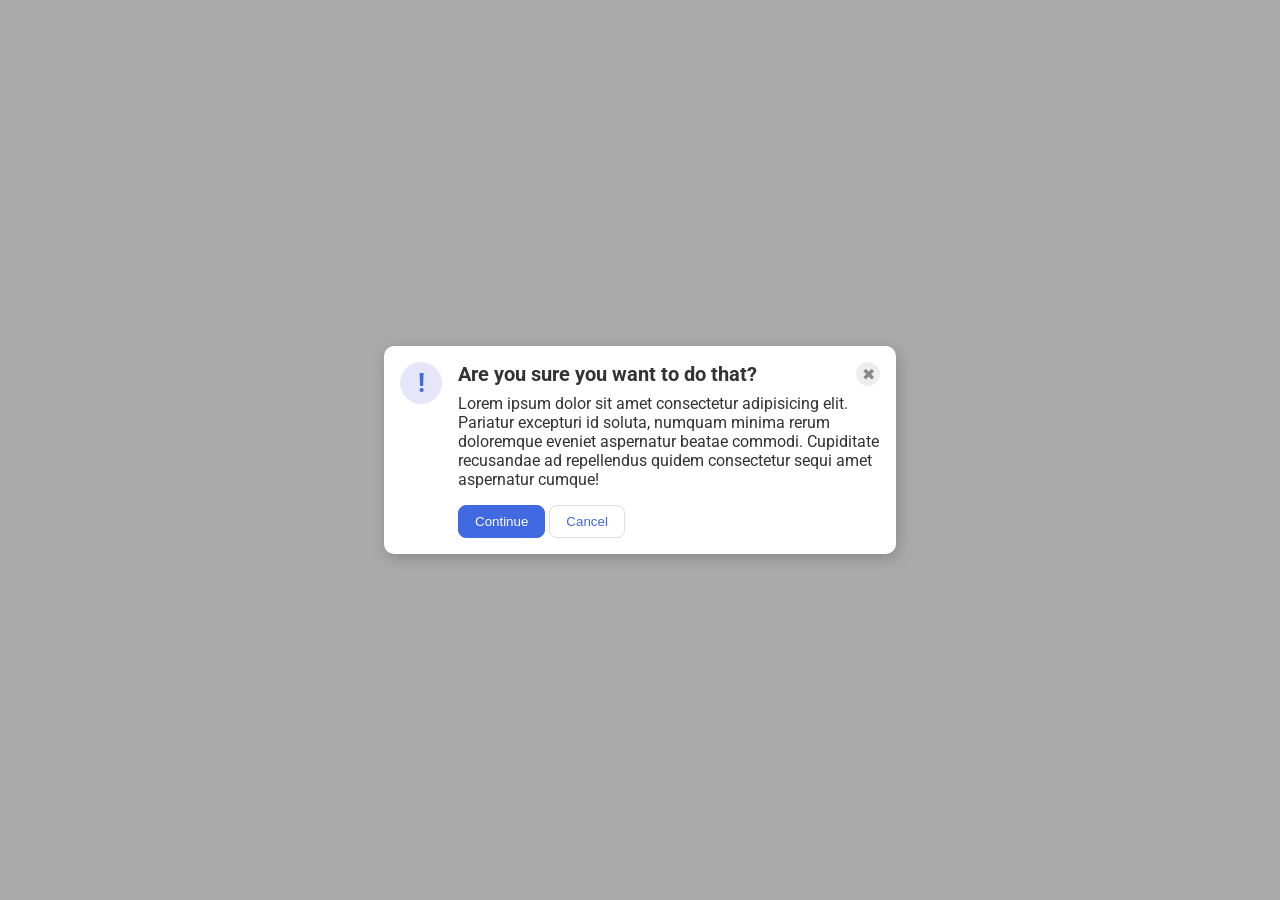
<file: foundations/flex/05-flex-modal/index.html>
<!DOCTYPE html>
<html lang="en">
  <head>
    <meta charset="UTF-8">
    <meta http-equiv="X-UA-Compatible" content="IE=edge">
    <meta name="viewport" content="width=device-width, initial-scale=1.0">
    <link rel="stylesheet" href="style.css">
    <title>Modal</title>
  </head>
  <body>
    <div class="modal">
      <div class="icon">!</div>
      <div class="right-panel">
        <div class="header-container">
          <div class="header">Are you sure you want to do that?</div>
          <button class="close-button">✖</button>
        </div>
        <div class="text">Lorem ipsum dolor sit amet consectetur adipisicing elit. Pariatur excepturi id soluta, numquam
          minima rerum doloremque eveniet aspernatur beatae commodi. Cupiditate recusandae ad repellendus quidem
          consectetur
          sequi amet aspernatur cumque!</div>
        <div class="button-container">
          <button class="continue">Continue</button>
          <button class="cancel">Cancel</button>
        </div>
      </div>
    </div>
  </body>
</html>
</file>
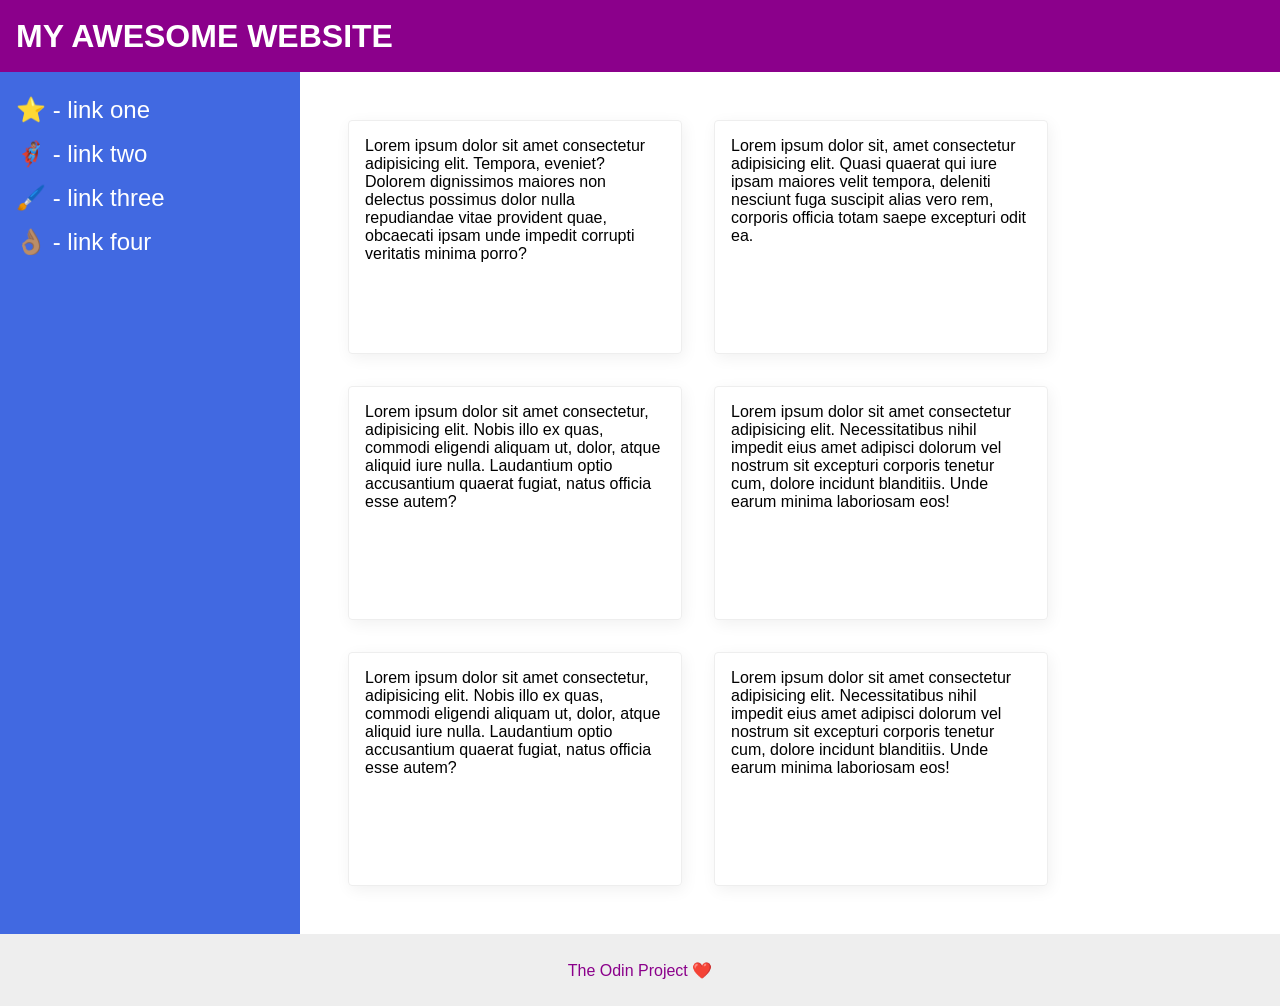
<file: foundations/flex/07-flex-layout-2/index.html>
<!DOCTYPE html>
<html lang="en">

<head>
  <meta charset="UTF-8">
  <meta http-equiv="X-UA-Compatible" content="IE=edge">
  <meta name="viewport" content="width=device-width, initial-scale=1.0">
  <title>The Holy Grail</title>
  <link rel="stylesheet" href="style.css">
</head>

<body>
  <div class="header">
    MY AWESOME WEBSITE
  </div>
  <div class="container">
    <div class="sidebar">
      <ul>
        <li><a href="#">⭐ - link one</a></li>
        <li><a href="#">🦸🏽‍♂️ - link two</a></li>
        <li><a href="#">🖌️ - link three</a></li>
        <li><a href="#">👌🏽 - link four</a></li>
      </ul>
    </div>
    <div class="content">
      <div class="card">Lorem ipsum dolor sit amet consectetur adipisicing elit. Tempora, eveniet? Dolorem dignissimos
        maiores non delectus possimus dolor nulla repudiandae vitae provident quae, obcaecati ipsam unde impedit
        corrupti veritatis minima porro?</div>
      <div class="card">Lorem ipsum dolor sit, amet consectetur adipisicing elit. Quasi quaerat qui iure ipsam maiores
        velit tempora, deleniti nesciunt fuga suscipit alias vero rem, corporis officia totam saepe excepturi odit ea.
      </div>
      <div class="card">Lorem ipsum dolor sit amet consectetur, adipisicing elit. Nobis illo ex quas, commodi eligendi
        aliquam ut, dolor, atque aliquid iure nulla. Laudantium optio accusantium quaerat fugiat, natus officia esse
        autem?</div>
      <div class="card">Lorem ipsum dolor sit amet consectetur adipisicing elit. Necessitatibus nihil impedit eius amet
        adipisci dolorum vel nostrum sit excepturi corporis tenetur cum, dolore incidunt blanditiis. Unde earum minima
        laboriosam eos!</div>
      <div class="card">Lorem ipsum dolor sit amet consectetur, adipisicing elit. Nobis illo ex quas, commodi eligendi
        aliquam ut, dolor, atque aliquid iure nulla. Laudantium optio accusantium quaerat fugiat, natus officia esse
        autem?</div>
      <div class="card">Lorem ipsum dolor sit amet consectetur adipisicing elit. Necessitatibus nihil impedit eius amet
        adipisci dolorum vel nostrum sit excepturi corporis tenetur cum, dolore incidunt blanditiis. Unde earum minima
        laboriosam eos!</div>
    </div>
  </div>
  <div class="footer">
    The Odin Project ❤️
  </div>
</body>

</html>
</file>
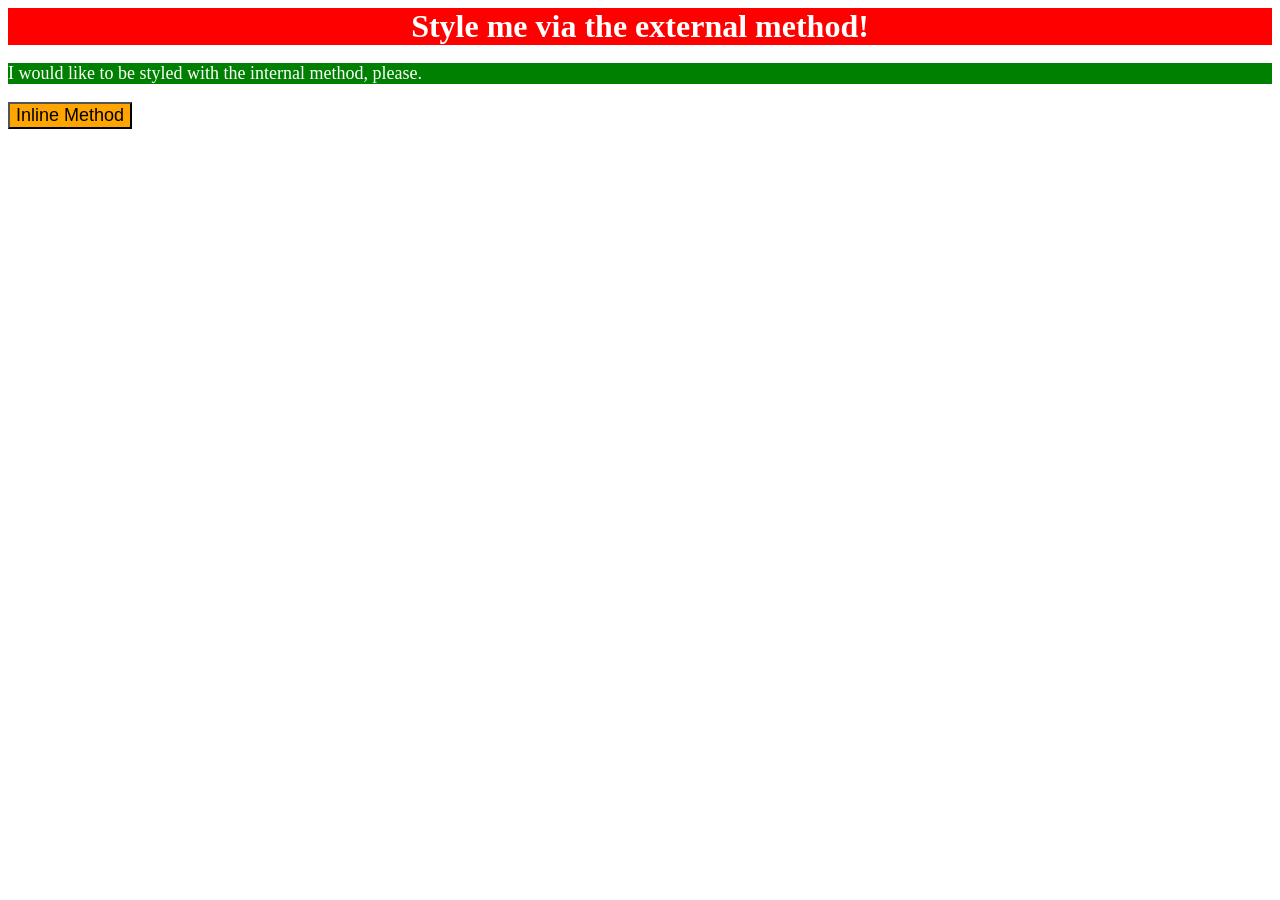
<file: foundations/intro-to-css/01-css-methods/index.html>
<!DOCTYPE html>
<html lang="en">
  <head>
    <meta charset="UTF-8">
    <meta http-equiv="X-UA-Compatible" content="IE=edge">
    <meta name="viewport" content="width=device-width, initial-scale=1.0">
    <title>Methods for Adding CSS</title>
    <link rel="stylesheet" href="css-methods.css">
    <style>
      p {background-color: green;
          color: white;
          font-size: 18px;
        }
    </style>
  </head>
  <body>
    <div>Style me via the external method!</div>
    <p>I would like to be styled with the internal method, please.</p>
    <!-- an orange background and a font size of 18px -->
    <button style="background-color: orange; font-size: 18px;">Inline Method</button>
  </body>
</html>
</file>
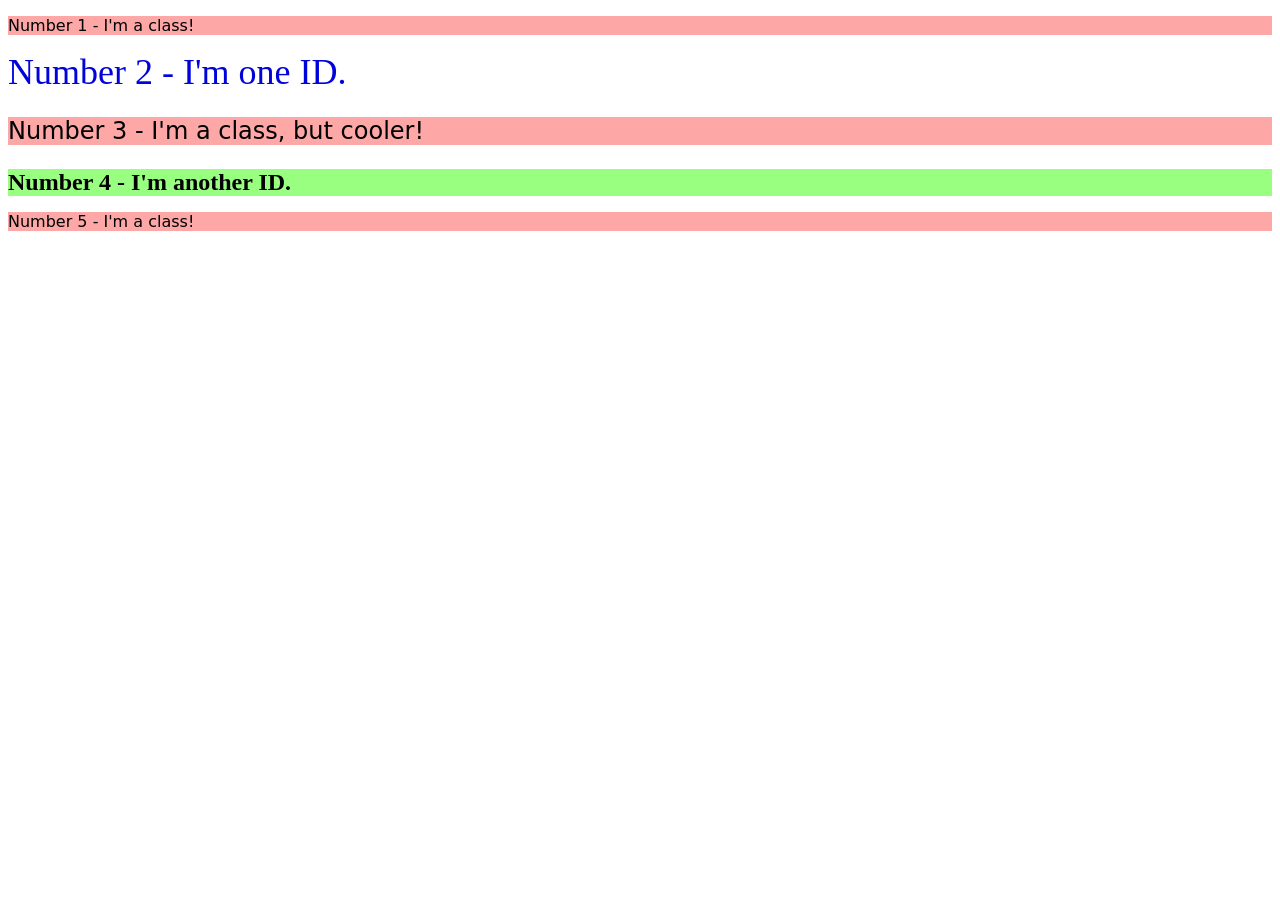
<file: foundations/intro-to-css/02-class-id-selectors/index.html>
<!DOCTYPE html>
<html lang="en">
  <head>
    <meta charset="UTF-8">
    <meta http-equiv="X-UA-Compatible" content="IE=edge">
    <meta name="viewport" content="width=device-width, initial-scale=1.0">
    <title>Class and ID Selectors</title>
    <link rel="stylesheet" href="style.css">
  </head>
  <body>
    <p class="pink-with-fonts">Number 1 - I'm a class!</p>
    <div id="blue-and-biggest">Number 2 - I'm one ID.</div>
    <p class="bigger-text">Number 3 - I'm a class, but cooler!</p>
    <div id="green-and-bold">Number 4 - I'm another ID.</div>
    <p class="pink-with-fonts">Number 5 - I'm a class!</p>
  </body>
</html>
</file>
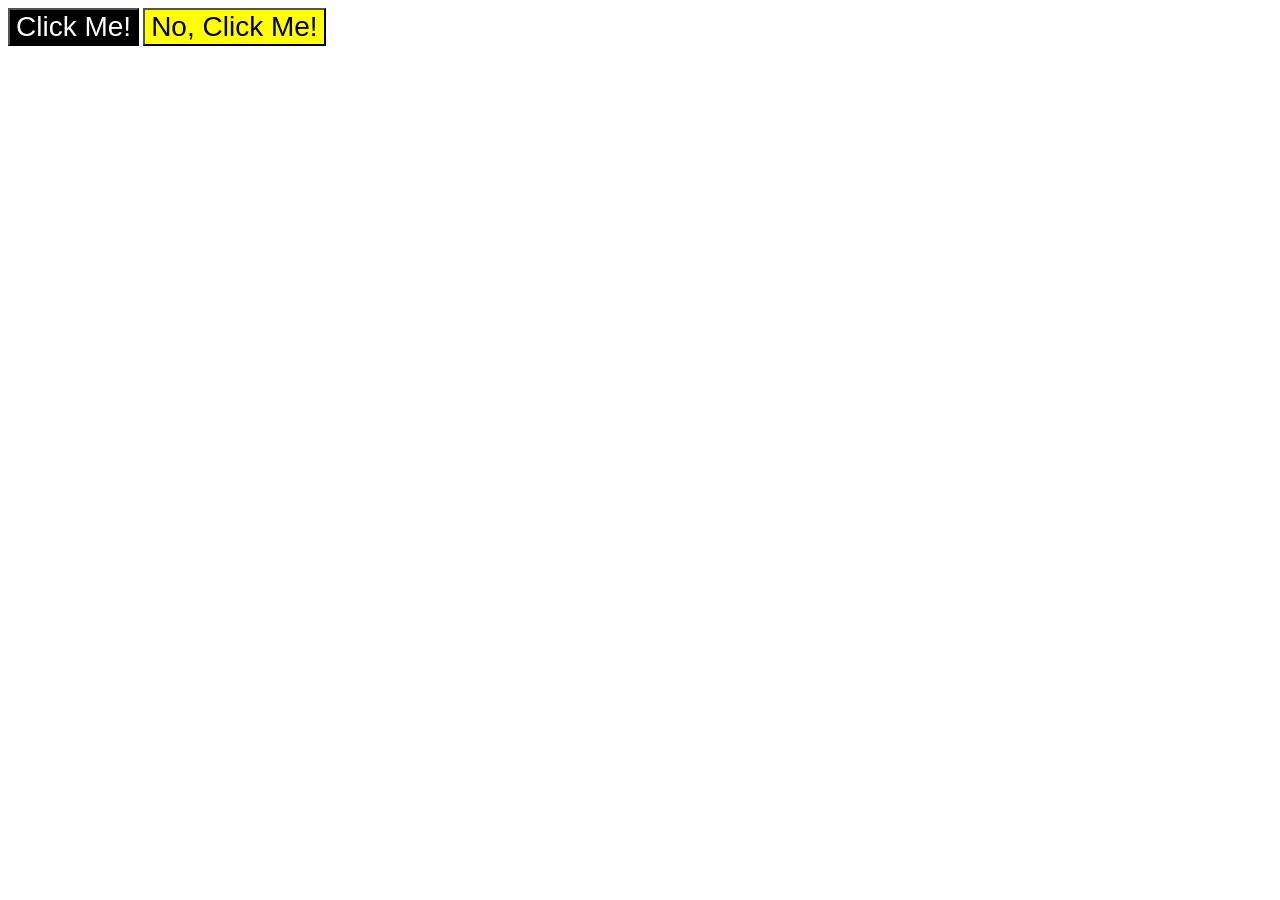
<file: foundations/intro-to-css/03-grouping-selectors/index.html>
<!DOCTYPE html>
<html lang="en">
  <head>
    <meta charset="UTF-8">
    <meta http-equiv="X-UA-Compatible" content="IE=edge">
    <meta name="viewport" content="width=device-width, initial-scale=1.0">
    <title>Grouping Selectors</title>
    <link rel="stylesheet" href="style.css">
  </head>
  <body>
    <button class="first">Click Me!</button>
    <button class="second">No, Click Me!</button>
  </body>
</html>
</file>
<file: foundations/flex/05-flex-modal/style.css>
@import url('https://fonts.googleapis.com/css2?family=Roboto:wght@400;700&display=swap');

html,
body {
  height: 100%;
}

body {
  font-family: Roboto, sans-serif;
  margin: 0;
  background: #aaa;
  color: #333;
  /* I'll give you this one for free lol */
  display: flex;
  align-items: center;
  justify-content: center;
}

.modal {
  background: white;
  width: 480px;
  border-radius: 10px;
  box-shadow: 2px 4px 16px rgba(0, 0, 0, .2);
}

.icon {
  color: royalblue;
  font-size: 26px;
  font-weight: 700;
  background: lavender;
  width: 42px;
  height: 42px;
  border-radius: 50%;
  display: flex;
  align-items: center;
  justify-content: center;
  flex-shrink: 0;
}

.close-button {
  background: #eee;
  border-radius: 50%;
  color: #888;
  font-weight: 400;
  font-size: 16px;
  height: 24px;
  width: 24px;
  display: flex;
  align-items: center;
  justify-content: center;
  border: 1px solid #eee;
  padding: 0;
}

button {
  cursor: pointer;
  padding: 8px 16px;
  border-radius: 8px;
}

button.continue {
  background: royalblue;
  border: 1px solid royalblue;
  color: white;
}

button.cancel {
  background: white;
  border: 1px solid #ddd;
  color: royalblue;
}


/* My Solution */

.right-panel{
  display: flex;
  flex-direction: column;
}

.header {
  display: flex;
  font-weight: bold;
  font-size: 20px;
  margin-right: auto;
  flex-shrink: 0;
}

.modal {
  padding: 16px;
  display: flex;
  justify-content:flex-start;
  gap:16px;
}

.header-container {
  display: flex;
  justify-content: flex-start;
  margin-bottom: 8px;
  gap:16px;
}

.button-container {
  display: flex;
  gap: 4px;
  margin-top:16px;
}
</file>
<file: foundations/flex/07-flex-layout-2/style.css>
body {
  font-family: -apple-system, BlinkMacSystemFont, 'Segoe UI', Roboto, Oxygen, Ubuntu, Cantarell, 'Open Sans', 'Helvetica Neue', sans-serif;
  margin: 0;
  min-height: 100vh;
}

.header {
  height: 72px;
  background: darkmagenta;
  color: white;
}

.footer {
  height: 72px;
  background: #eee;
  color: darkmagenta;
}

.sidebar {
  width: 300px;
  background: royalblue;
  box-sizing: border-box;
}

.card {
  border: 1px solid #eee;
  box-shadow: 2px 4px 16px rgba(0,0,0,.06);
  border-radius: 4px;
}


/* My Solution */

.header{
  display: flex;
  align-items: center;
  font-size: 32px;
  font-weight: 900;
  padding-left: 16px;
}

.footer{
  display: flex;
  justify-content: center;
  align-items: center;
}

.card{
  width: 300px;
  height: 200px;
  padding: 16px;
}

.container{
  display: flex;
  flex-grow: 1;
}

.sidebar{
  display: flex;
  flex-shrink: 0;
  font-size: 24px;
  color: white;
  align-items: first baseline;
}

.content{
  display:flex;
  gap: 32px;
  padding: 48px;
  justify-content: flex-start;
  align-content: flex-start;
  flex-flow: row wrap;
}

body{
  display: flex;
  flex-direction: column;
}

ul{
  list-style-type: none;
  padding: 0px;
  margin: 16px;
}

a{
  text-decoration: none;
  color: white;
}

li{
  padding: 8px 0px;
}
</file>
<file: foundations/intro-to-css/01-css-methods/css-methods.css>
div {
    color: white;
    background-color: red;
    font-weight: bold;
    font-size: 32px;
    text-align: center;
}
</file>
<file: foundations/intro-to-css/02-class-id-selectors/style.css>
/* Add CSS Styling */
.pink-with-fonts, .bigger-text{
    font-family:Verdana, DejaVu Sans, sans-serif;
    background-color: rgb(253, 167, 167);
}

#blue-and-biggest{
    color: #0004db;
    font-size: 36px;
}

.bigger-text{
    font-size: 24px;
}

#green-and-bold{
    font-size: 24px;
    background-color: hsl(108, 100%, 75%);
    font-weight: bold;
}
</file>
<file: foundations/intro-to-css/03-grouping-selectors/style.css>
/* Add CSS Styling */
/* 
- **The first element**: a black background and white text
- **The second element**: a yellow background
- **Both elements**: a font size of 28px and a list of fonts containing `Helvetica` and `Times New Roman`, with `sans-serif` as a fallback
 */
.both, .first, .second{
    font-size: 28px;
    font-family: Helvetica, 'Times New Roman', sans-serif;
}

.first{
    color: white;
    background-color: black;
}

.second{
    background-color: yellow;
}
</file>
